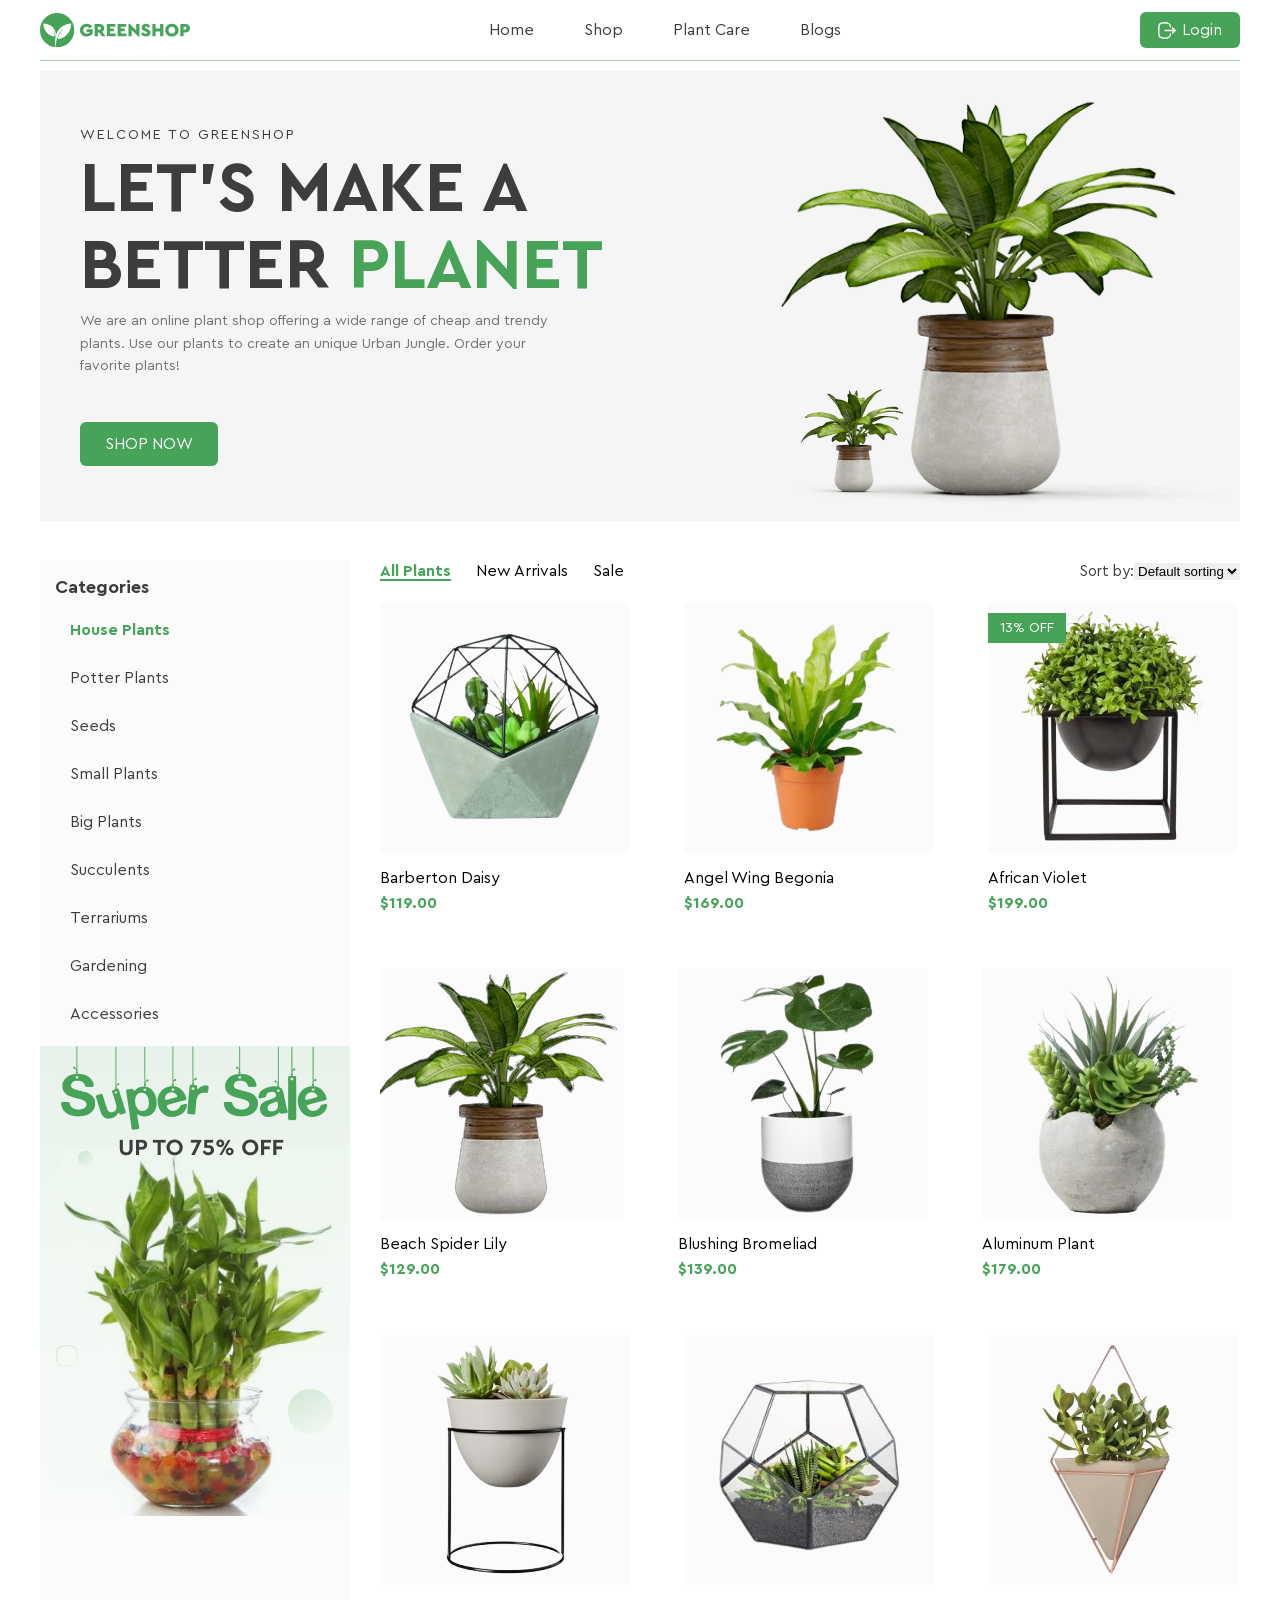
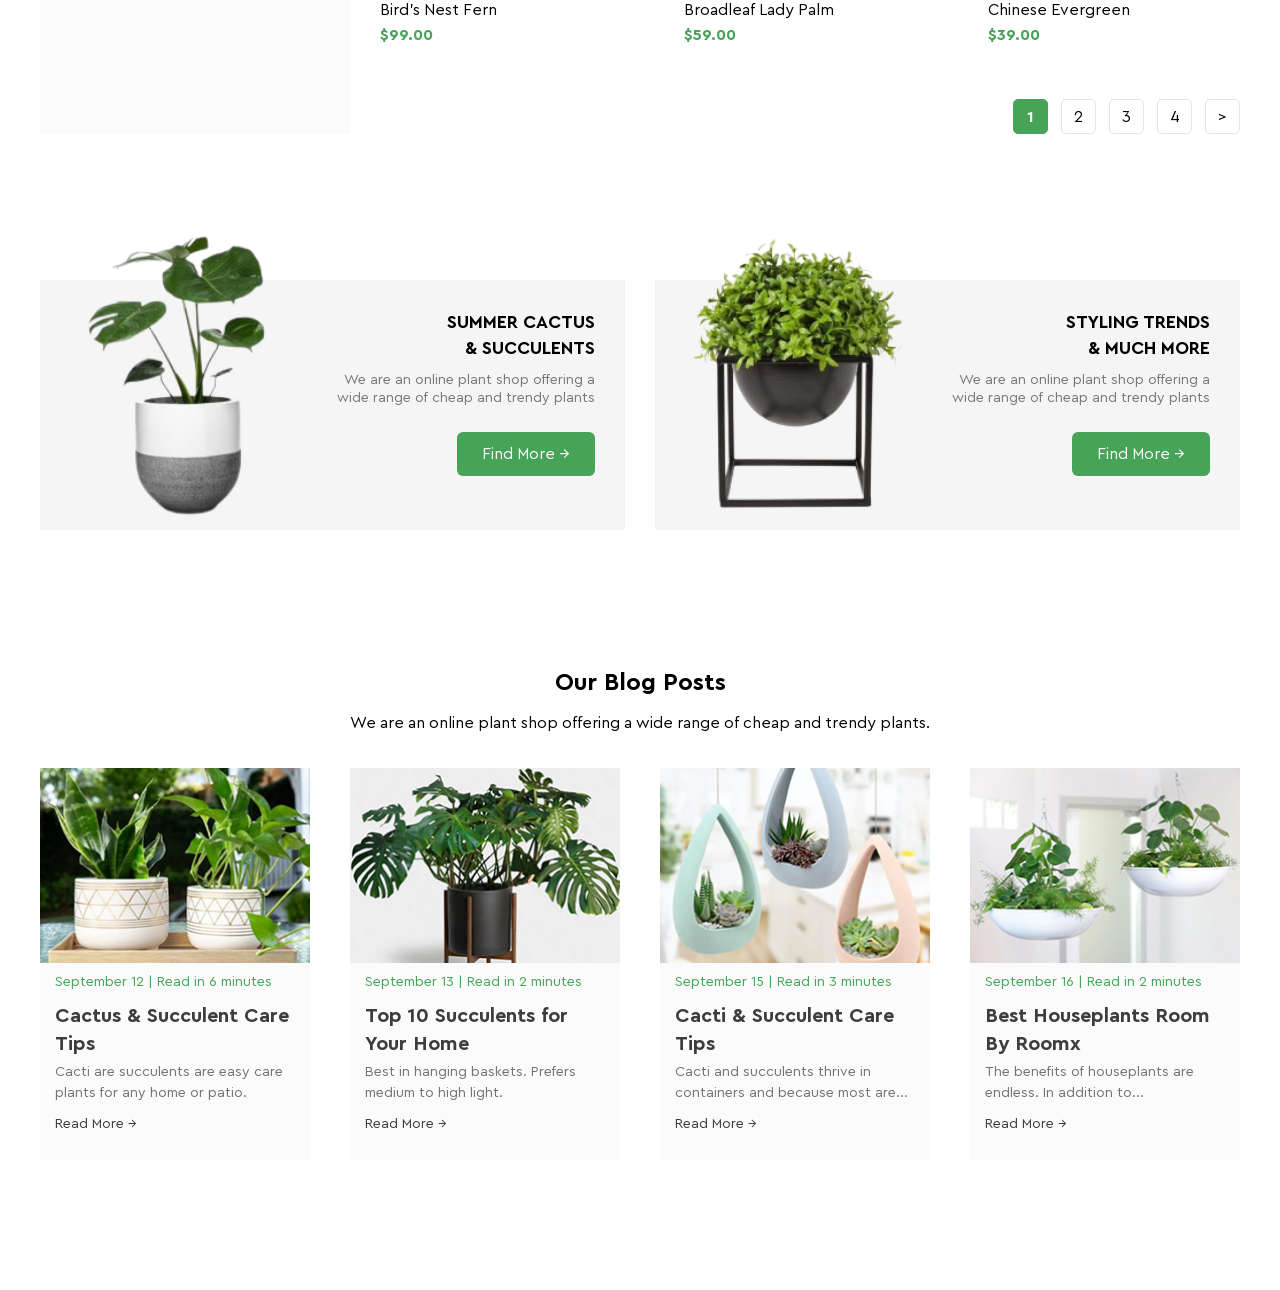
<file: index.html>
<!doctype html>
<html lang="en">
  <head>
    <meta charset="UTF-8" />
    <meta name="viewport" content="width=device-width, initial-scale=1.0" />
    <title>greenshop</title>
    <link rel="stylesheet" href="reset.css" />
    <link rel="stylesheet" href="styles.css" />
  </head>
  <body>
    <header>
      <div class="header-container">
        <div class="logo">
          <img src="images/Logo.svg" alt="logotip" />
        </div>
        <nav class="menu">
          <ul class="menu_list">
            <li class="menu_item"><a href="#" class="menu_link">Home</a></li>
            <li class="menu_item"><a href="#" class="menu_link">Shop</a></li>
            <li class="menu_item">
              <a href="#" class="menu_link">Plant Care</a>
              <ul class="submenu">
                <li><a href="">Drainage</a></li>
                <li><a href="">Fungicides</a></li>
                <li><a href="">Fertilizer</a></li>
                <li class="submenu_level1">
                  <a href="">Priming</a>
                  <ul class="subsubmenu">
                    <li><a href="#">Universal</a></li>
                    <li><a href="#">For Ficus</a></li>
                    <li><a href="#">For Cacti</a></li>
                    <li><a href="#">For Citrus</a></li>
                    <li><a href="#">For Orchids</a></li>
                  </ul>
                </li>
              </ul>
            </li>
            <li class="menu_item"><a href="#" class="menu_link">Blogs</a></li>
          </ul>
        </nav>
        <a class="login" href="#">
          <img src="images/Logout.svg" alt="login" />
          <span>Login</span>
        </a>
      </div>
    </header>
    <main>
      <section class="hero">
        <div class="hero-container">
          <div class="wrapper">
            <p class="label">WELCOME TO GREENSHOP</p>
            <h1>
              <span>LET’S MAKE A</span>
              <span>BETTER <span>PLANET</span></span>
            </h1>
            <p class="description">
              We are an online plant shop offering a wide range of cheap and
              trendy plants. Use our plants to create an unique Urban Jungle.
              Order your favorite plants!
            </p>
            <a href="#" class="btn">SHOP NOW</a>
          </div>
          <div class="wrapper">
            <img src="images/img-banner.png" alt="plant" />
          </div>
        </div>
      </section>
      <div class="catalog-container">
        <aside class="sidebar">
          <h3 class="title">Categories</h3>
          <ul class="categories">
            <li>
              <a href="#" class="active">House Plants</a>
            </li>
            <li><a href="#">Potter Plants</a></li>
            <li><a href="#">Seeds</a></li>
            <li><a href="#">Small Plants</a></li>
            <li><a href="#">Big Plants</a></li>
            <li><a href="#">Succulents</a></li>
            <li><a href="#">Terrariums</a></li>
            <li><a href="#">Gardening</a></li>
            <li><a href="#">Accessories</a></li>
          </ul>
          <div class="banner">
            <a href="#"
              ><img src="images/super-sale-banner.png" alt="sale banner"
            /></a>
          </div>
        </aside>
        <div class="content-wrapper">
          <div class="bar">
            <ul class="filter">
              <li class="active">
                <a href="#">All Plants</a>
              </li>
              <li><a href="#">New Arrivals</a></li>
              <li><a href="#">Sale</a></li>
            </ul>
            <div class="sort">
              Sort by:
              <label class="select-wrapper">
                <select>
                  <option value="1">Default sorting</option>
                  <option value="2">Price</option>
                </select>
              </label>
            </div>
          </div>
          <div class="product-container">
            <div class="products">
              <div class="img product">
                <img src="images/p1.png" alt="plant" />
                <div class="overlay">
                  <a href="#"><img src="images/shopping 1.svg" alt="cart" /></a>
                  <a href="#"><img src="images/heart 1.svg" alt="heart" /></a>
                  <a href="#"><img src="images/Frame.svg" alt="search" /></a>
                </div>
              </div>
              <p class="product-name">Barberton Daisy</p>
              <p class="product-price">$119.00</p>
            </div>
            <div class="products">
              <div class="img product">
                <img src="images/p2.png" alt="plant" />
                <div class="overlay">
                  <a href="#"><img src="images/shopping 1.svg" alt="cart" /></a>
                  <a href="#"><img src="images/heart 1.svg" alt="heart" /></a>
                  <a href="#"><img src="images/Frame.svg" alt="search" /></a>
                </div>
              </div>
              <p class="product-name">Angel Wing Begonia</p>
              <p class="product-price">$169.00</p>
            </div>
            <div class="products">
              <div class="img product">
                <img src="images/p3.png" alt="plant" />
                <div class="overlay">
                  <a href="#"><img src="images/shopping 1.svg" alt="cart" /></a>
                  <a href="#"><img src="images/heart 1.svg" alt="heart" /></a>
                  <a href="#"><img src="images/Frame.svg" alt="search" /></a>
                </div>
                <span class="sale">13% OFF</span>
              </div>
              <p class="product-name">African Violet</p>
              <p class="product-price">$199.00</p>
            </div>
            <div class="products">
              <div class="img product">
                <img src="images/p4.png" alt="plant" />
                <div class="overlay">
                  <a href="#"><img src="images/shopping 1.svg" alt="cart" /></a>
                  <a href="#"><img src="images/heart 1.svg" alt="heart" /></a>
                  <a href="#"><img src="images/Frame.svg" alt="search" /></a>
                </div>
              </div>
              <p class="product-name">Beach Spider Lily</p>
              <p class="product-price">$129.00</p>
            </div>
            <div class="products">
              <div class="img product">
                <img src="images/p5.png" alt="plant" />
                <div class="overlay">
                  <a href="#"><img src="images/shopping 1.svg" alt="cart" /></a>
                  <a href="#"><img src="images/heart 1.svg" alt="heart" /></a>
                  <a href="#"><img src="images/Frame.svg" alt="search" /></a>
                </div>
              </div>
              <p class="product-name">Blushing Bromeliad</p>
              <p class="product-price">$139.00</p>
            </div>
            <div class="products">
              <div class="img product">
                <img src="images/p6.png" alt="plant" />
                <div class="overlay">
                  <a href="#"><img src="images/shopping 1.svg" alt="cart" /></a>
                  <a href="#"><img src="images/heart 1.svg" alt="heart" /></a>
                  <a href="#"><img src="images/Frame.svg" alt="search" /></a>
                </div>
              </div>
              <p class="product-name">Aluminum Plant</p>
              <p class="product-price">$179.00</p>
            </div>
            <div class="products">
              <div class="img product">
                <img src="images/p7.png" alt="plant" />
                <div class="overlay">
                  <a href="#"><img src="images/shopping 1.svg" alt="cart" /></a>
                  <a href="#"><img src="images/heart 1.svg" alt="heart" /></a>
                  <a href="#"><img src="images/Frame.svg" alt="search" /></a>
                </div>
              </div>
              <p class="product-name">Bird's Nest Fern</p>
              <p class="product-price">$99.00</p>
            </div>
            <div class="products">
              <div class="img product">
                <img src="images/p8.png" alt="plant" />
                <div class="overlay">
                  <a href="#"><img src="images/shopping 1.svg" alt="cart" /></a>
                  <a href="#"><img src="images/heart 1.svg" alt="heart" /></a>
                  <a href="#"><img src="images/Frame.svg" alt="search" /></a>
                </div>
              </div>
              <p class="product-name">Broadleaf Lady Palm</p>
              <p class="product-price">$59.00</p>
            </div>
            <div class="products">
              <div class="img product">
                <img src="images/p9.png" alt="plant" />
                <div class="overlay">
                  <a href="#"><img src="images/shopping 1.svg" alt="cart" /></a>
                  <a href="#"><img src="images/heart 1.svg" alt="heart" /></a>
                  <a href="#"><img src="images/Frame.svg" alt="search" /></a>
                </div>
              </div>
              <p class="product-name">Chinese Evergreen</p>
              <p class="product-price">$39.00</p>
            </div>
            <div class="pagination">
              <a class="active" href="#">1</a>
              <a href="#">2</a>
              <a href="#">3</a>
              <a href="#">4</a>
              <a href="#">></a>
            </div>
          </div>
        </div>
      </div>
      <div class="information-container">
        <section class="placecards">
          <div class="placecard">
            <img src="images/p5.png" alt="plant" />
            <div class="placecard-content">
              <h3>SUMMER CACTUS & SUCCULENTS</h3>
              <p>
                We are an online plant shop offering a wide range of cheap and
                trendy plants
              </p>
              <a href="#" class="btn">Find More →</a>
            </div>
          </div>
          <div class="placecard">
            <img src="images/p3.png" alt="plant" />
            <div class="placecard-content">
              <h3>STYLING TRENDS & MUCH MORE</h3>
              <p>
                We are an online plant shop offering a wide range of cheap and
                trendy plants
              </p>
              <a href="#" class="btn">Find More →</a>
            </div>
          </div>
        </section>
        <section class="blog">
          <h2>Our Blog Posts</h2>
          <p class="subtitle">
            We are an online plant shop offering a wide range of cheap and
            trendy plants.
          </p>
          <div class="blog-grid">
            <div class="blog-card">
              <img src="images/01.png" alt="plants" />
              <div class="blog-text">
                <p>
                  <time datetime="2026-09-12"
                    >September 12 | Read in 6 minutes</time
                  >
                </p>
                <h4>Cactus & Succulent Care Tips</h4>
                <p>
                  Cacti are succulents are easy care plants for any home or
                  patio.
                </p>
                <a href="#" class="read">Read More →</a>
              </div>
            </div>
            <div class="blog-card">
              <img src="images/02.png" alt="plants" />
              <div class="blog-text">
                <p>
                  <time datetime="2026-09-13"
                    >September 13 | Read in 2 minutes</time
                  >
                </p>
                <h4>Top 10 Succulents for Your Home</h4>
                <p>Best in hanging baskets. Prefers medium to high light.</p>
                <a href="#" class="read">Read More →</a>
              </div>
            </div>
            <div class="blog-card">
              <img src="images/03.png" alt="plants" />
              <div class="blog-text">
                <p>
                  <time datetime="2026-09-15"
                    >September 15 | Read in 3 minutes</time
                  >
                </p>
                <h4>Cacti & Succulent Care Tips</h4>
                <p>
                  Cacti and succulents thrive in containers and because most
                  are...
                </p>
                <a href="#" class="read">Read More →</a>
              </div>
            </div>
            <div class="blog-card">
              <img src="images/04.png" alt="plants" />
              <div class="blog-text">
                <p>
                  <time datetime="2026-09-16"
                    >September 16 | Read in 2 minutes</time
                  >
                </p>
                <h4>Best Houseplants Room By Roomx</h4>
                <p>
                  The benefits of houseplants are endless. In addition to...
                </p>
                <a href="#" class="read">Read More →</a>
              </div>
            </div>
          </div>
        </section>
      </div>
    </main>
  </body>
</html>
</file>
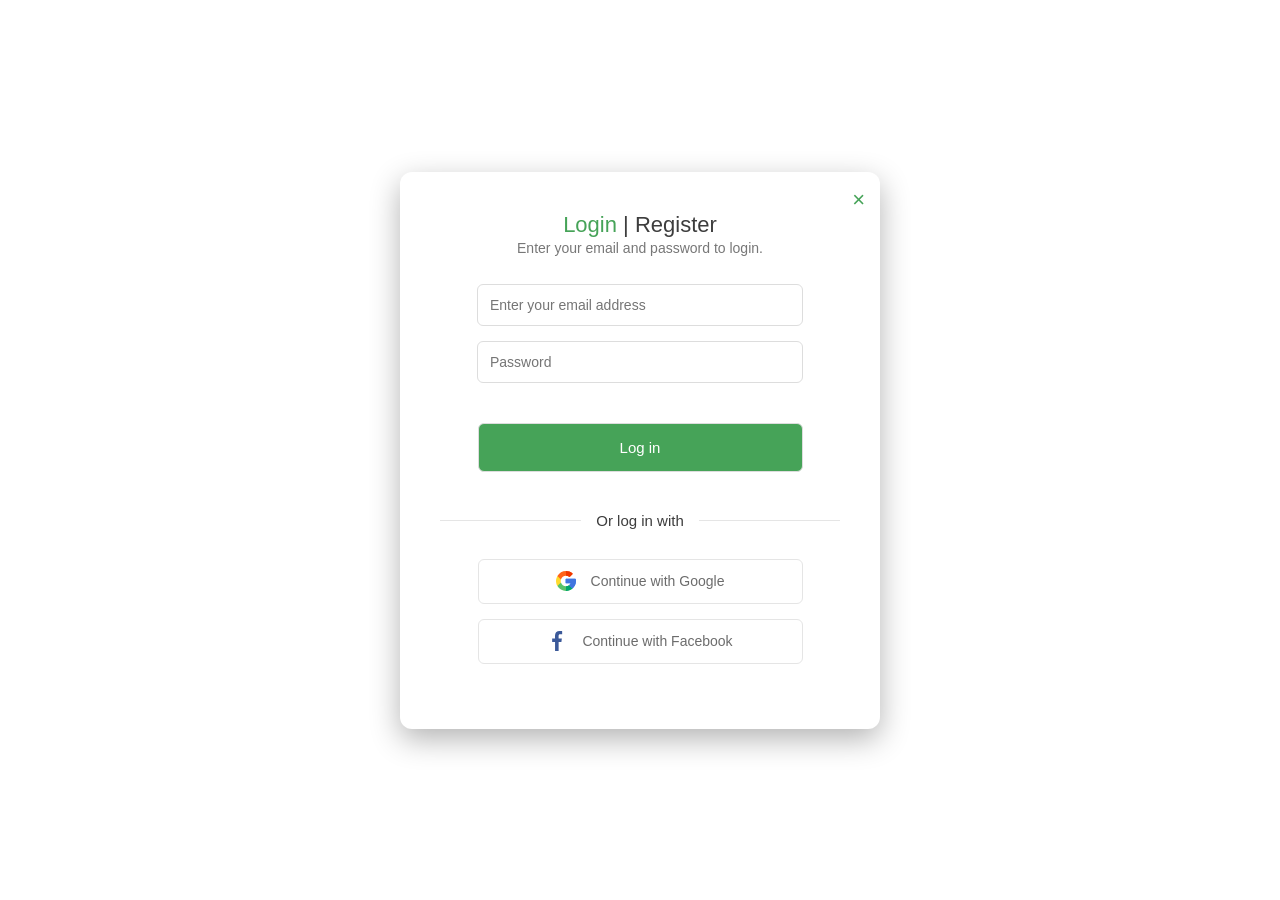
<file: login.html>
<!doctype html>
<html lang="en">
  <head>
    <meta charset="UTF-8" />
    <meta name="viewport" content="width=device-width, initial-scale=1.0" />
    <title>Login</title>
    <link rel="stylesheet" href="css/reset.css" />
    <link rel="stylesheet" href="css/style.css" />
  </head>
  <body>
    <div class="container">
      <span class="close">×</span>
      <div class="account">
        <div class="login_content">
          <a class="disabled" href="login.html">Login</a>
          <span>|</span>
          <a class="active" href="index.html">Register</a>
        </div>
        <p class="content">Enter your email and password to login.</p>
        <form>
          <input type="email" placeholder="Enter your email address" />
          <input type="password" placeholder="Password" />
          <button class="confirm">Log in</button>
        </form>
        <div class="separation">
          <span>Or log in with</span>
        </div>
        <div class="social">
          <button class="google">
            <img src="images/google.svg" alt="icon" />
            Continue with Google
          </button>
          <button class="facebook">
            <img src="images/facebook.svg" alt="icon2" />
            Continue with Facebook
          </button>
        </div>
      </div>
    </div>
  </body>
</html>
</file>
<file: styles.css>
@font-face {
  font-family: "Cera Pro";
  src:
    local(Cera Pro),
    url(fonts/CeraPro-Bold.woff2) format("woff2");
  font-weight: 700;
  font-style: normal;
  font-display: swap;
}
@font-face {
  font-family: "Cera Pro";
  src:
    local(Cera Pro),
    url(fonts/CeraPro-Regular.woff2) format("woff2");
  font-weight: 400;
  font-style: normal;
  font-display: swap;
}
@font-face {
  font-family: "Cera Pro";
  src:
    local(Cera Pro),
    url(fonts/CeraPro-Bold.woff2) format("woff2");
  font-weight: 900;
  font-style: normal;
  font-display: swap;
}
@font-face {
  font-family: "Cera Pro";
  src:
    local(Cera Pro),
    url(fonts/CeraPro-Regular.woff2) format("woff2");
  font-weight: 500;
  font-style: normal;
  font-display: swap;
}
body {
  font-family: "Cera Pro";
}
.header-container {
  max-width: 1200px;
  margin: 0 auto;
  padding: 12px 0;
  border-bottom: 0.5px solid #46a35880;
  display: flex;
  align-items: center;
  justify-content: space-between;
}
.menu {
  flex-grow: 1;
  text-align: center;
}
.menu .menu_list {
  display: flex;
  justify-content: center;
  gap: 50px;
}
.menu_item {
  position: relative;
}
.menu .menu_link {
  font-size: 16px;
  color: #3d3d3d;
  text-decoration: none;
}
.menu .menu_link:hover {
  border-bottom: 3px solid #46a358;
  padding-bottom: 20px;
  font-weight: 700;
}
.submenu {
  position: absolute;
  top: 100%;
  left: -53px;
  padding-top: 31px;
  min-width: 188px;
  display: none;
}
.menu_item:hover > .submenu {
  display: block;
}
.submenu li {
  position: relative;
}
.submenu a {
  display: block;
  background-color: #edf6ee;
  padding: 8px 0px 8px 14px;
  text-align: left;
  color: #3d3d3d;
  font-weight: 400;
}
.submenu_level1::after {
  content: "";
  width: 6px;
  height: 6px;
  border: solid #3d3d3d;
  border-width: 0 2px 2px 0;
  display: inline-block;
  position: absolute;
  right: 15px;
  top: 50%;
  transform: translateY(-50%) rotate(135deg);
  opacity: 0;
}
.submenu_level1:hover::after {
  opacity: 1;
  border-color: white;
}
.submenu li:hover > a {
  background: #1a712a;
  color: white;
  font-weight: 700;
}
.subsubmenu {
  position: absolute;
  top: -108px;
  left: calc(100% + 1px);
  min-width: 188px;
  display: none;
}
.submenu_level1:hover > .subsubmenu {
  display: block;
}
.login {
  display: flex;
  align-items: center;
  gap: 6px;
  background: #46a358;
  color: #fff;
  font-size: 16px;
  text-decoration: none;
  padding: 8px 18px;
  border-radius: 6px;
}
.hero {
  padding: 10px 0;
}
.hero-container {
  max-width: 1200px;
  margin: 0 auto;
  background: #f5f5f5;
  height: 450px;
  display: flex;
  align-items: center;
  justify-content: space-between;
  padding-left: 40px;
  box-sizing: border-box;
  flex-shrink: 0px;
}
.wrapper img {
  max-width: 100%;
}
.label {
  font-size: 14px;
  letter-spacing: 2px;
  color: #3d3d3d;
  margin-bottom: 7px;
}
h1 {
  font-size: 70px;
  line-height: 1.1;
  color: #3d3d3d;
  margin-bottom: 5px;
  font-weight: 900;
}
h1 > span {
  display: block;
}
h1 span span {
  color: #46a358;
}
.description {
  font-size: 14px;
  color: #727272;
  line-height: 1.6;
  width: 500px;
  margin-bottom: 44px;
}
.btn {
  display: inline-block;
  background: #46a358;
  color: #fff;
  text-decoration: none;
  padding: 12px 25px;
  border-radius: 6px;
}
.btn:hover,
.login:hover {
  background-color: #5bbd72;
}
.catalog-container {
  max-width: 1200px;
  margin: 0 auto;
  padding-top: 30px;
  display: flex;
  gap: 30px;
}
.sidebar {
  background: #fbfbfb;
  color: #3d3d3d;
}
.title {
  font-size: 18px;
  padding: 15px;
}
.categories li {
  margin-bottom: 12px;
  padding: 6px 0px 10px 30px;
}
.categories a.active {
  color: #46a358;
  font-weight: 700;
}
.banner {
  margin-top: auto;
}
.content-wrapper {
  flex: 1;
}
.bar {
  display: flex;
  align-items: center;
}
.filter {
  display: flex;
  gap: 25px;
}
.filter li a:hover {
  color: #46a358;
}
.filter li.active a {
  color: #46a358;
  border-bottom: 2px solid #46a358;
}
.sort {
  display: flex;
  font-size: 15px;
  color: #3d3d3d;
  margin-left: auto;
}
.select-wrapper select {
  border: none;
  outline: none;
  cursor: pointer;
}
.product-container {
  display: flex;
  flex-wrap: wrap;
  gap: 54px;
  margin-top: 20px;
}
.product {
  position: relative;
  border-top: 2px solid transparent;
  transition: 0.3s;
}
.product:hover {
  border-top-color: #46a358;
}
.products img {
  margin-bottom: 15px;
  background: #fbfbfb;
  display: block;
}
.overlay {
  position: absolute;
  display: none;
  gap: 10px;
  cursor: pointer;
  left: 50%;
  transform: translateX(-50%);
  bottom: 7px;
}
.overlay a {
  width: 35px;
  height: 35px;
  border-radius: 6px;
  background: #fff;
  display: flex;
  align-items: center;
  justify-content: center;
}
.overlay img {
  margin: 0;
  background: transparent;
}
.product:hover .overlay {
  display: flex;
}
.sale {
  position: absolute;
  top: 10px;
  left: 0px;
  background: #46a358;
  color: white;
  font-size: 14px;
  padding: 6px 12px;
}
.product-name {
  margin-bottom: 5px;
  font-size: 16px;
}
.product-price {
  color: #46a358;
  font-weight: 700;
}
.pagination {
  display: flex;
  justify-content: flex-end;
  gap: 8px;
  margin-top: auto;
  width: 100%;
}
.pagination a {
  display: flex;
  align-items: center;
  justify-content: center;
  width: 35px;
  height: 35px;
  border: 1px solid #e5e5e5;
  border-radius: 5px;
  padding: 8px 12px;
  margin-left: 5px;
}
.pagination .active {
  background: #46a358;
  color: white;
  border-color: #46a358;
}
.active {
  font-weight: 700;
}
.pagination a:hover {
  color: #46a358;
}
.information-container {
  max-width: 1200px;
  margin: 0 auto;
  padding-top: 146px;
}
.placecards {
  display: flex;
  gap: 30px;
}
.placecard {
  display: flex;
  align-items: center;
  justify-content: space-between;
  /* height: 250px; */
  background: #f5f5f5;
  padding: 30px 30px 8px 0px;
}
.placecard-content {
  text-align: right;
}
.placecard img {
  width: 287px;
  height: 292px;
  margin-top: -80px;
}
.placecard-content h3 {
  font-size: 18px;
  font-weight: 900;
  margin-bottom: 10px;
  line-height: 1.4;
  max-width: 150px;
  margin-left: auto;
  text-align: right;
}
.placecard-content p {
  font-size: 14px;
  color: #777;
  margin-bottom: 25px;
}
.placecard-content .btn {
  margin-bottom: 46px;
}
.blog {
  margin-top: 138px;
  margin-bottom: 130px;
}
.blog h2 {
  text-align: center;
  font-weight: 700;
  margin-bottom: 15px;
}
.subtitle {
  text-align: center;
  margin-bottom: 35px;
}
.blog-grid {
  display: flex;
  flex-wrap: wrap;
  gap: 30px;
  justify-content: space-between;
}
.blog-card {
  width: 270px;
  background: #fbfbfb;
}
.blog-card img {
  width: 100%;
  height: 195px;
  object-fit: cover;
  margin-bottom: 9px;
}
.blog-text {
  padding: 0 15px 15px;
}
.blog-card time {
  display: block;
  font-size: 14px;
  color: #46a358;
  margin-bottom: 4px;
  font-weight: 500;
}
.blog-card h4 {
  font-size: 20px;
  font-weight: 700;
  line-height: 1.4;
  margin-bottom: 4px;
  color: #3d3d3d;
}
.blog-card p {
  font-size: 14px;
  color: #727272;
  line-height: 1.5;
  margin-bottom: 9px;
}
.read {
  font-size: 14px;
  color: #3d3d3d;
  text-decoration: none;
  display: inline-flex;
  align-items: center;
  gap: 5px;
  transition: 0.3s;
  margin-bottom: 12px;
  font-weight: 500;
}
.read:hover {
  color: #46a358;
}
</file>
<file: css/style.css>
body {
    margin: 0;
    height: 100vh;
    display: flex;
    justify-content: center;
    align-items: center;
    background: #ffff;
    font-family: Verdana, sans-serif;
    }
.container {
    width: 400px;
    background: white;
    padding: 40px;
    border-radius: 12px;
    box-shadow: 0 10px 30px rgba(0, 0, 0, 0.3);
    position: relative;
}
.account {
    text-align: center;
    color: #3D3D3D;
    font-size: 22px;
    margin-bottom: 10px;
}
a {
    color: #3D3D3D;
    text-decoration: none;
    font-size: 22px;
    margin-bottom: 10px;
}
.disabled {
    text-decoration: none;
    color: #46A358;
    font-size: 22px;
    margin-bottom: 10px;
}
p {
    font-size: 14px;
    color: #777;
    text-align: center;
    line-height: 1.5;
    margin-bottom: 25px;
    
}
input {
    padding: 12px;
    margin-bottom: 15px;
    border: 1px solid #ddd;
    border-radius: 6px;
    font-size: 14px;
    width: 300px;
}
.confirm {
    padding: 15px;
    margin-bottom: 15px;
    margin-top: 25px;
    border: 1px solid #ddd;
    border-radius: 6px;
    font-size: 15px;
    width: 325px;
    color: #fff;
    background:#46A358; 
    cursor: pointer;
}
.separation {
    display: flex;
    align-items: center;
    gap: 15px;
    margin: 25px 0;
    color: #3D3D3D;
    font-size: 15px;
    margin-bottom: 30px;
}
.separation::before,
.separation::after {
    content: "";
    flex: 1;
    height: 1px;
    background: #e5e5e5;
}
.social {
    display: flex;
    flex-direction: column;
    align-items: center;
}
.social button {
    display: flex;
    align-items: center;
    justify-content: center;
    gap: 10px;
    width: 325px;
    height: 45px;
    padding: 10px;
    border: 1px solid #e5e5e5;
    border-radius: 6px;
    background: white;
    font-size: 14px;
    color: #6c6c6c;
    margin-bottom: 15px;
}
.social button:hover {
    background: #f7f7f7;
}
.social img {
    width: 20px;
    height: 20px;
    margin-right: 5px; 
}
.close {
    position: absolute;
    top: 15px;
    right: 15px;
    font-size: 22px;
    color: #46A358;
    cursor: pointer;
}
.close:hover {
    color: black;
}
</file>
